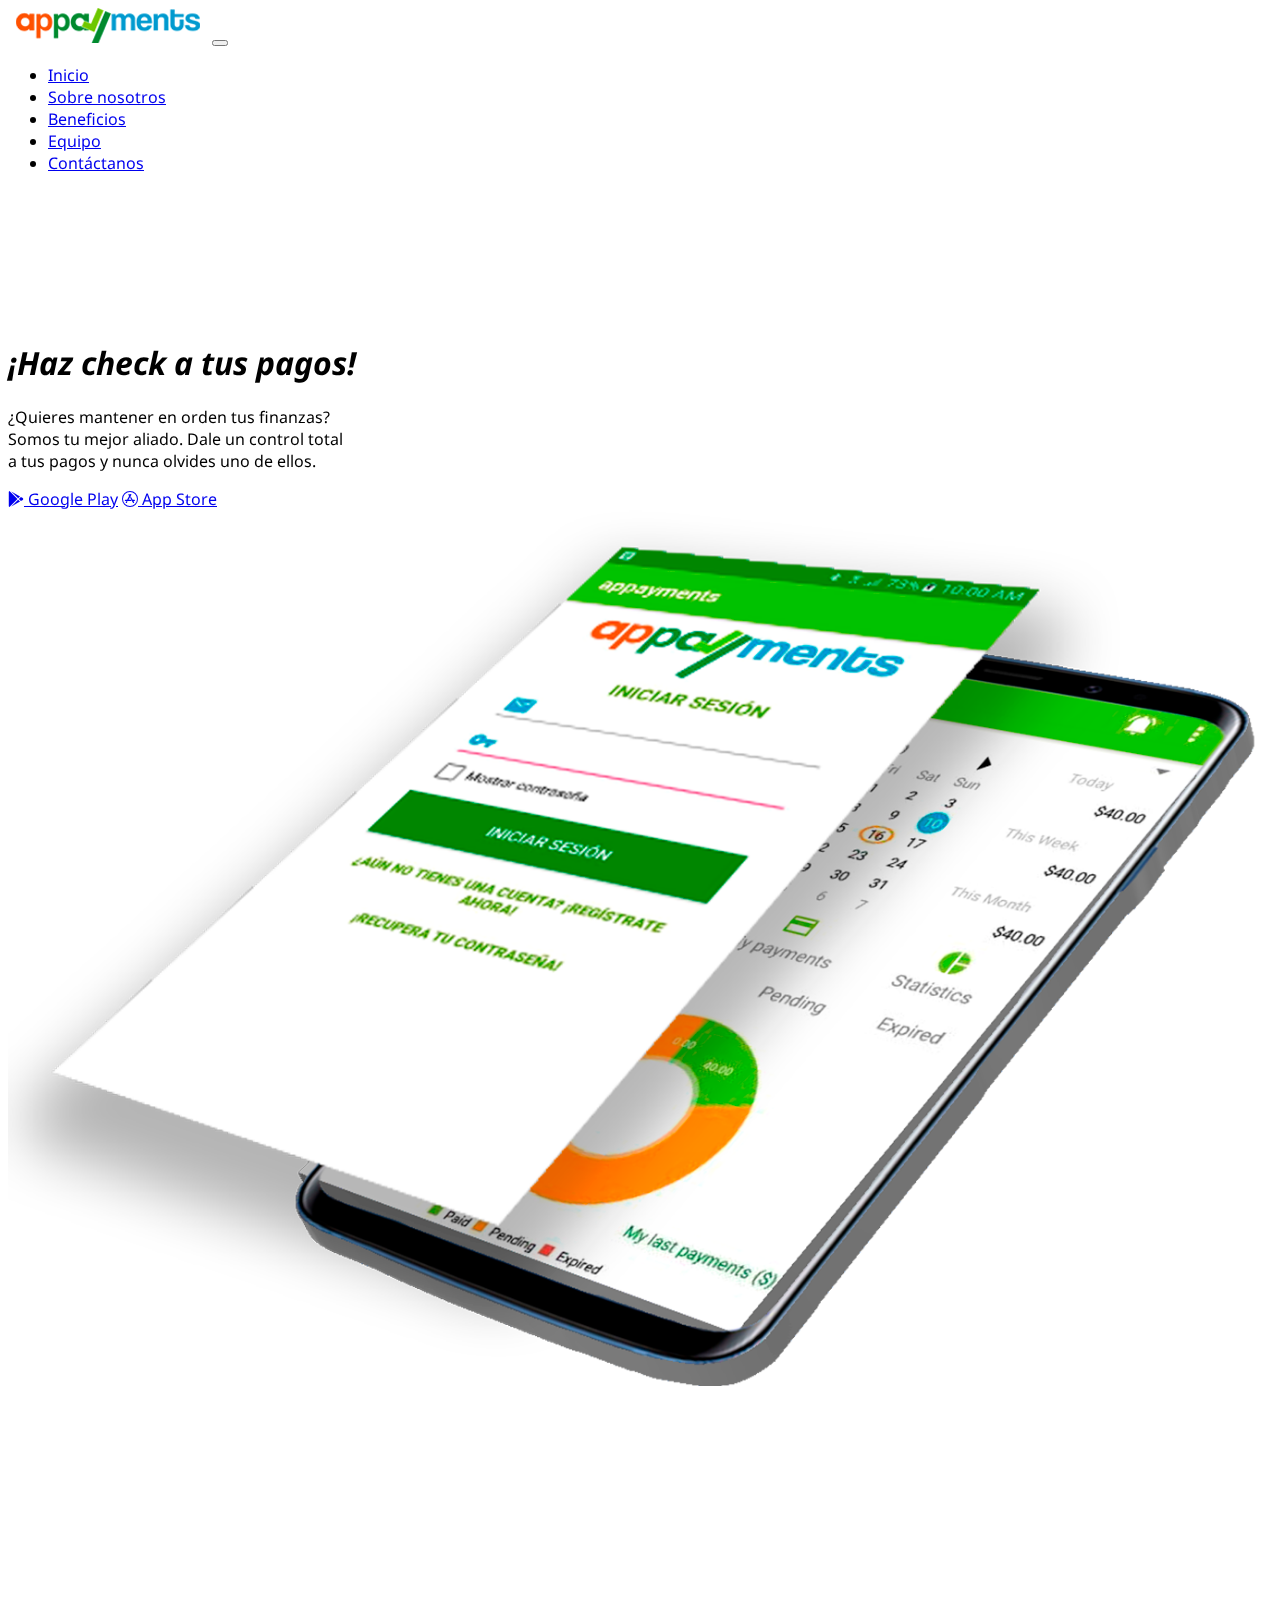
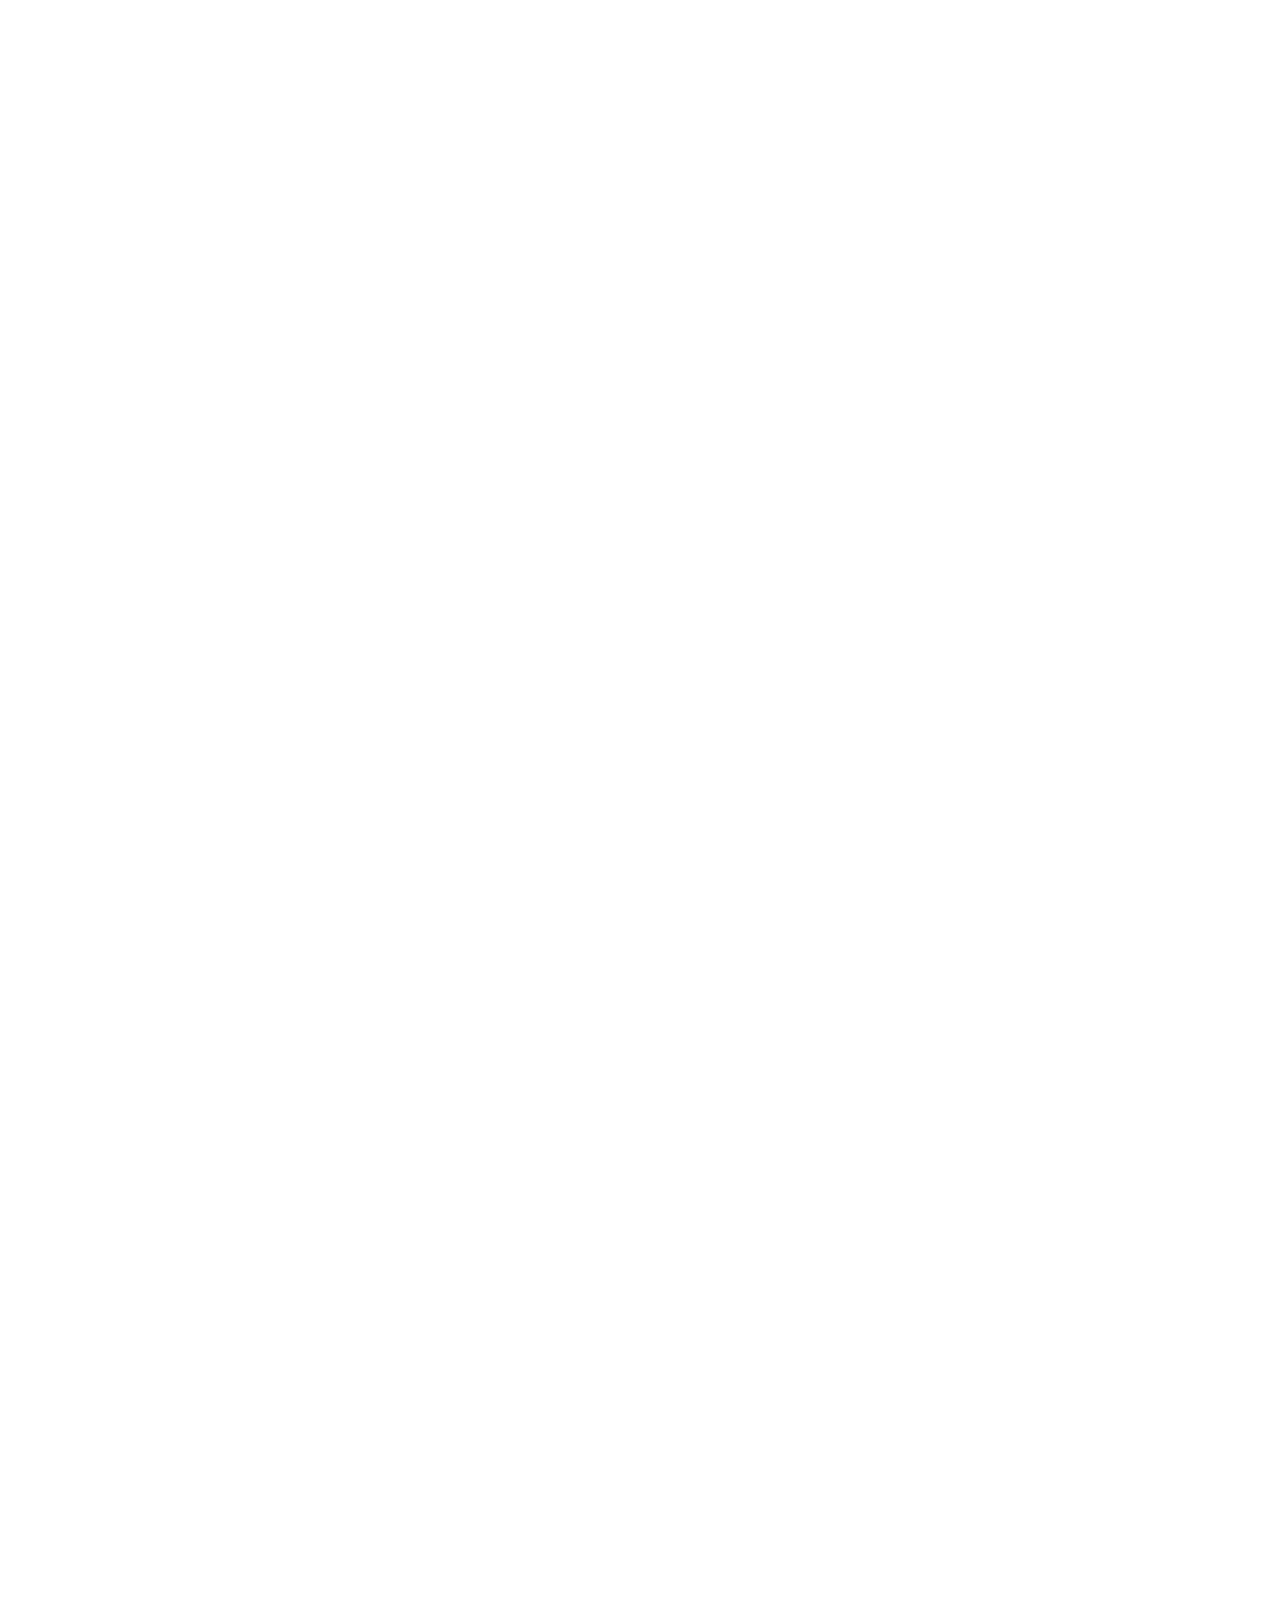
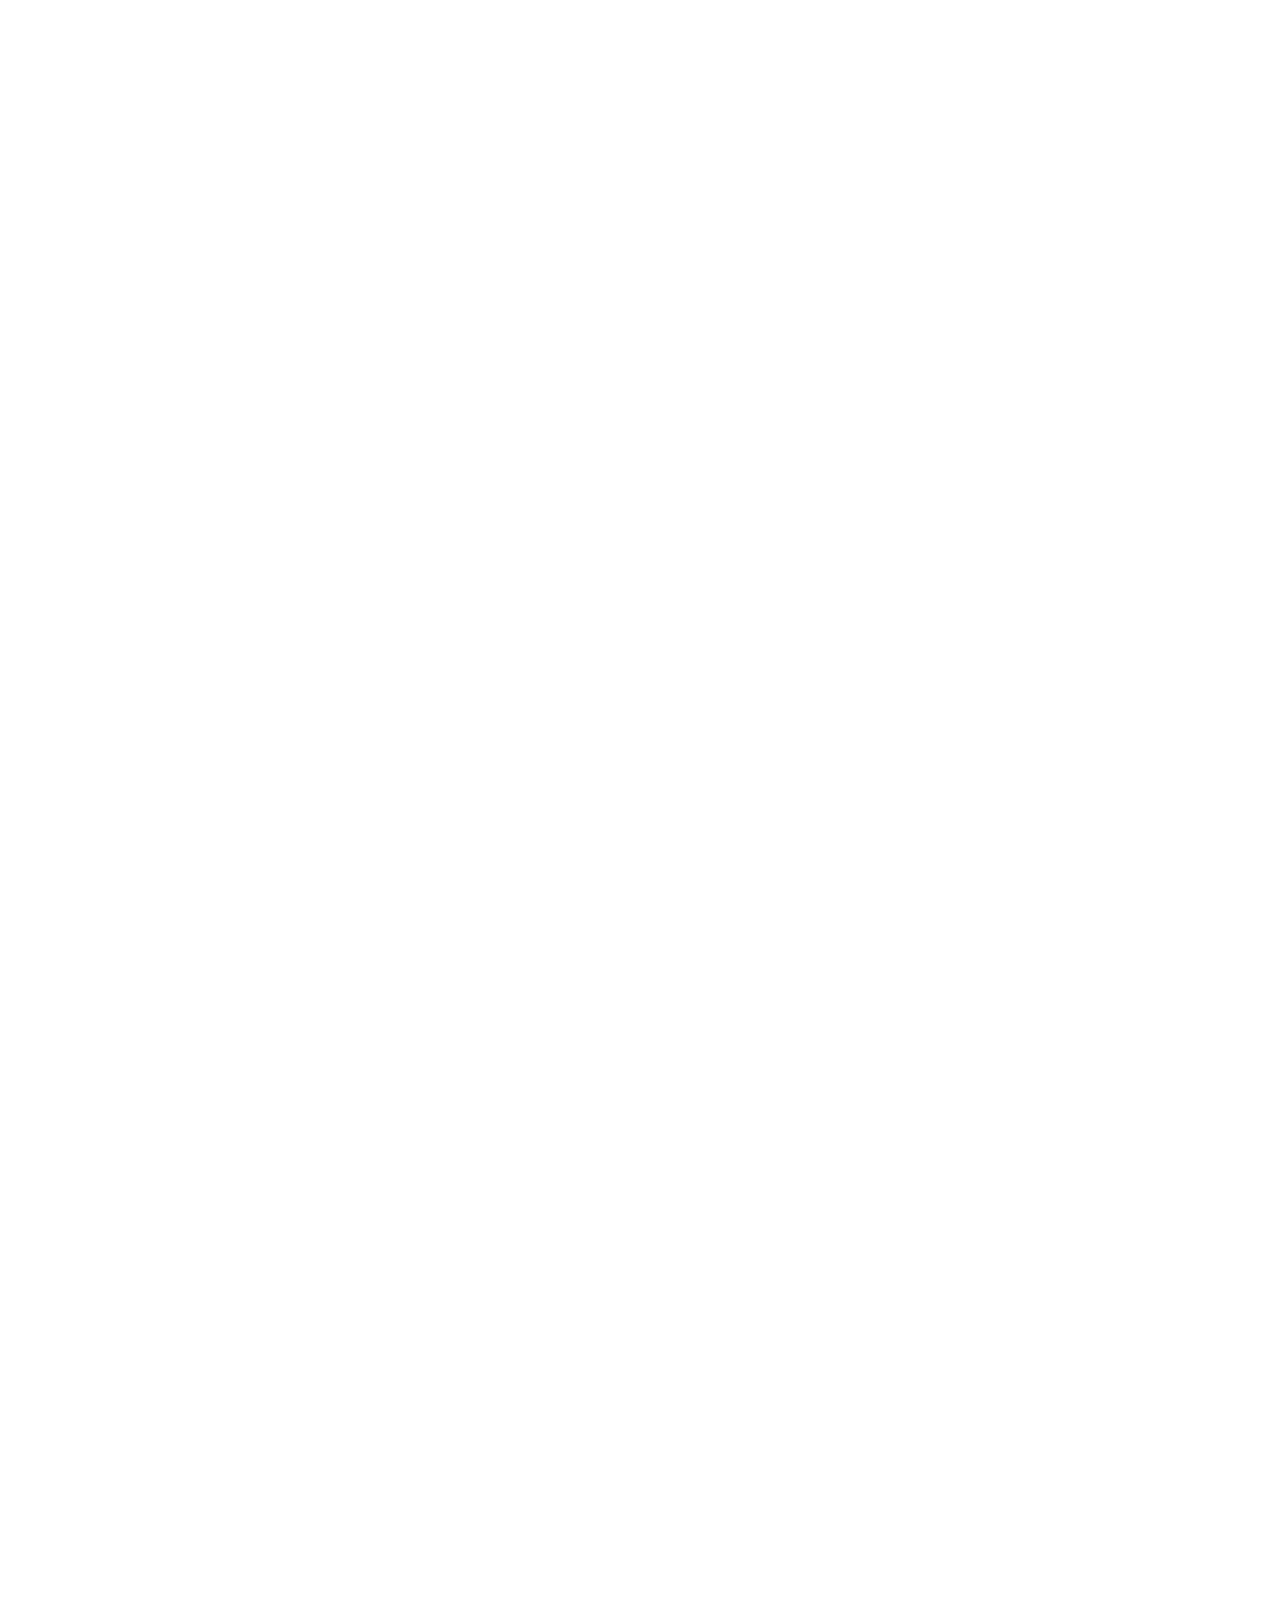
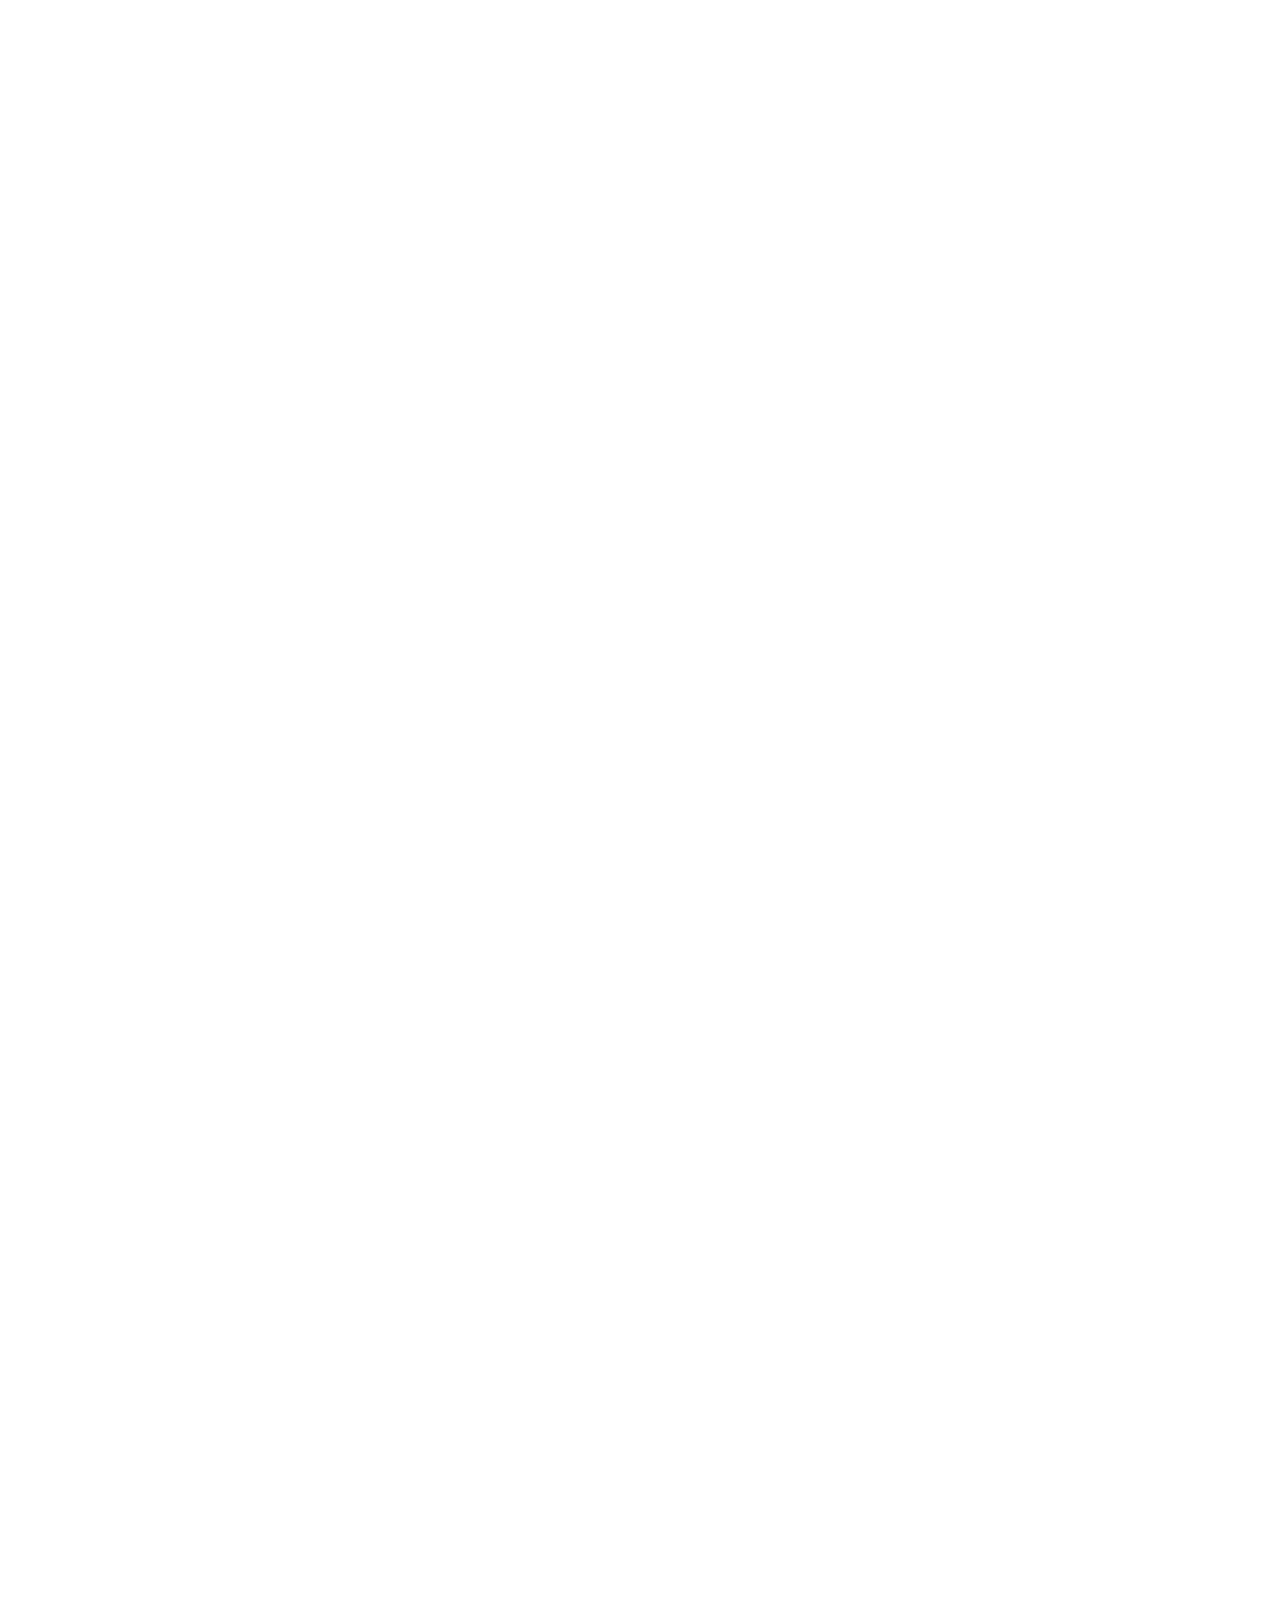
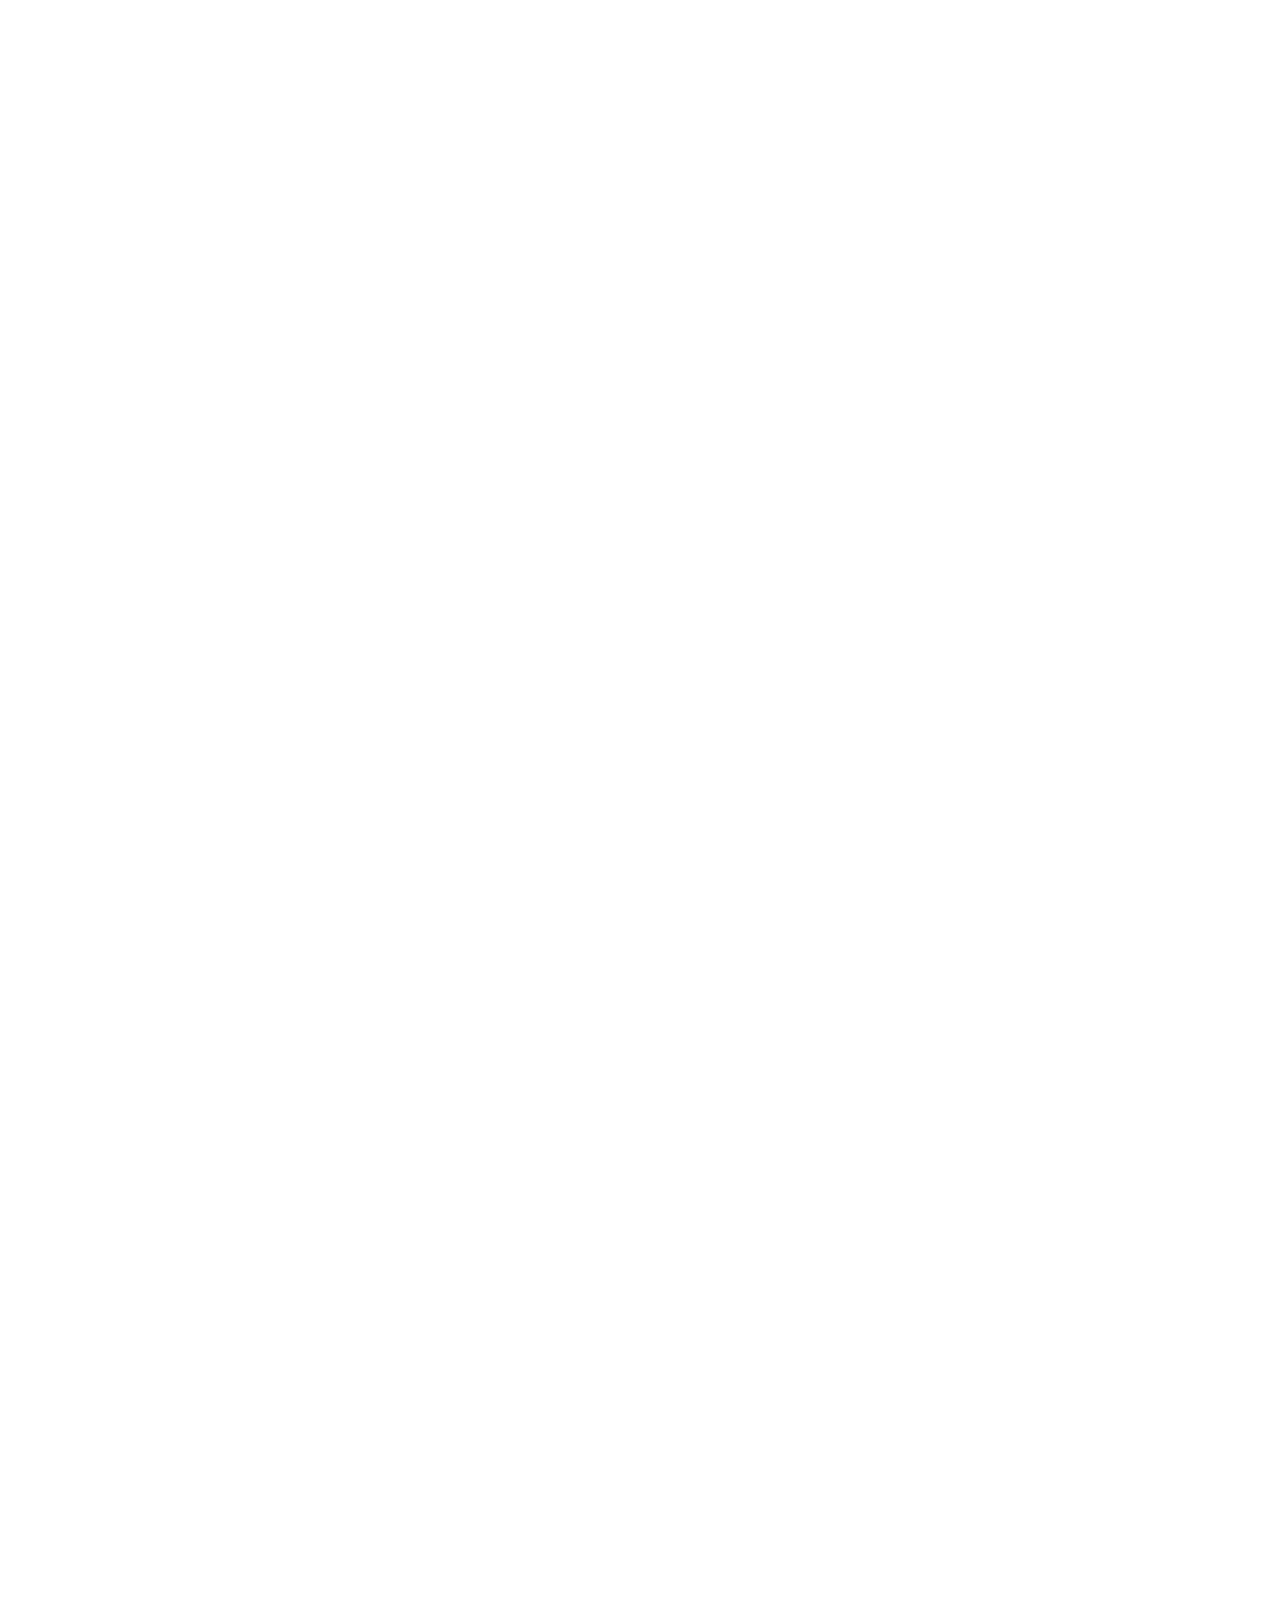
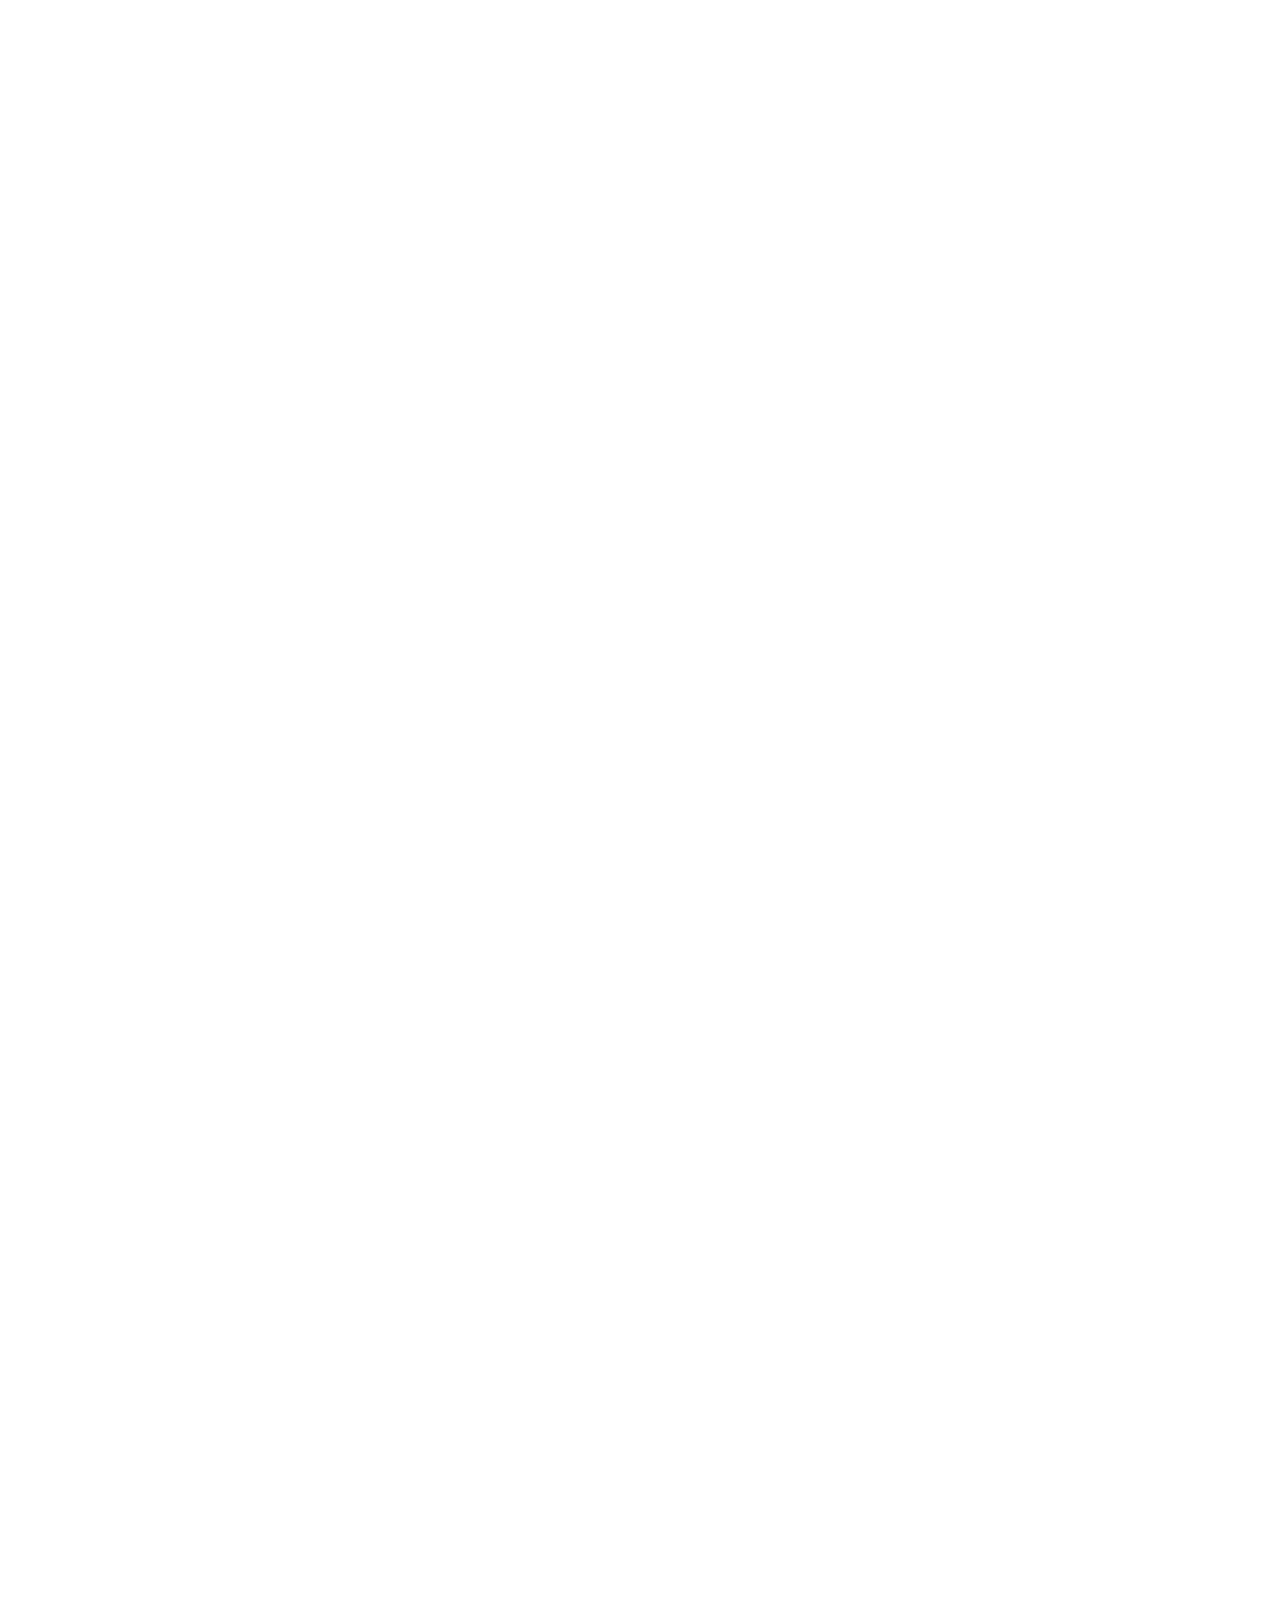
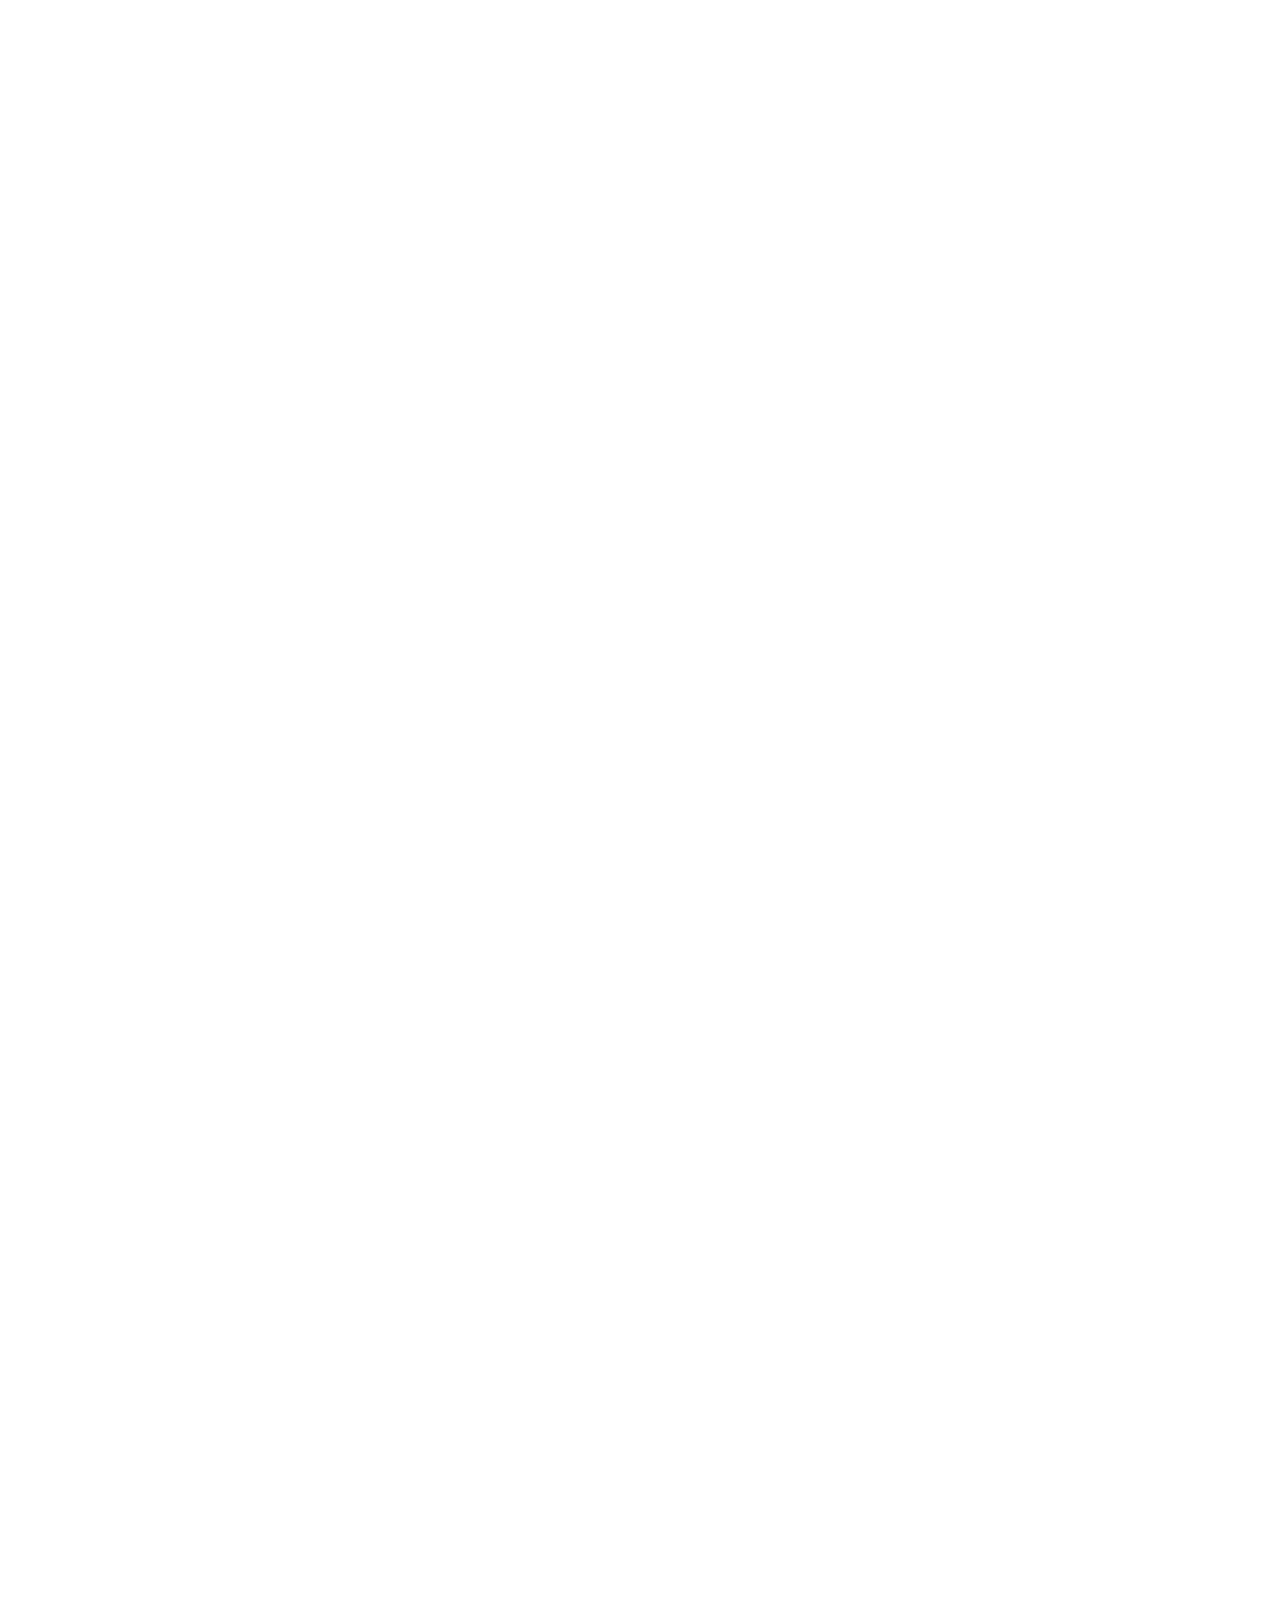
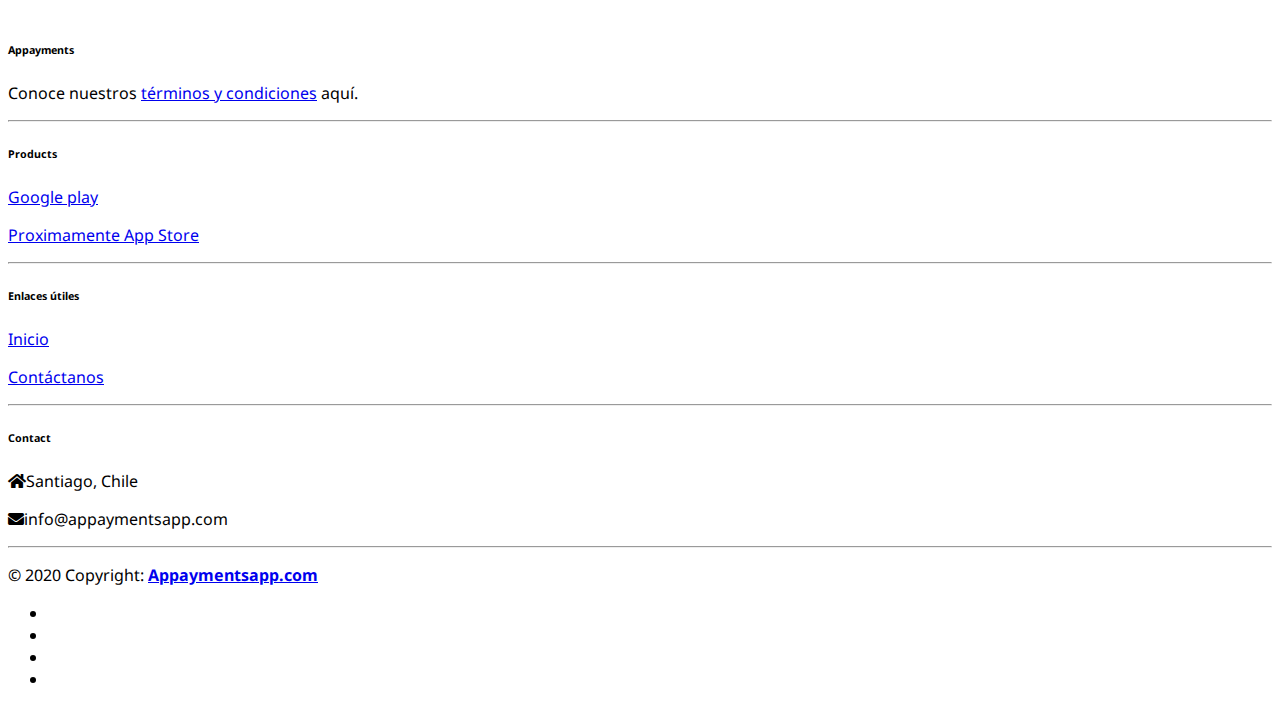
<file: index.html>
<!doctype html>
<html lang="en">
  <head>
    <!-- Required meta tags -->
    <meta charset="utf-8">
    <meta name="viewport" content="width=device-width, initial-scale=1, shrink-to-fit=no">

    <!-- Font Awesome -->
    <link rel="stylesheet" href="css/all.min.css">

    <!-- Google fonts -->
    <link href="https://fonts.googleapis.com/css2?family=Noto+Sans:ital,wght@0,400;0,700;1,700&display=swap" rel="stylesheet">

    <!-- Bootstrap CSS -->
    <link rel="stylesheet" href="https://stackpath.bootstrapcdn.com/bootstrap/4.5.0/css/bootstrap.min.css" integrity="sha384-9aIt2nRpC12Uk9gS9baDl411NQApFmC26EwAOH8WgZl5MYYxFfc+NcPb1dKGj7Sk" crossorigin="anonymous">

    <!-- Facebook Pixel Code -->
    <script>
        !function(f,b,e,v,n,t,s)
        {if(f.fbq)return;n=f.fbq=function(){n.callMethod?
        n.callMethod.apply(n,arguments):n.queue.push(arguments)};
        if(!f._fbq)f._fbq=n;n.push=n;n.loaded=!0;n.version='2.0';
        n.queue=[];t=b.createElement(e);t.async=!0;
        t.src=v;s=b.getElementsByTagName(e)[0];
        s.parentNode.insertBefore(t,s)}(window, document,'script',
        'https://connect.facebook.net/en_US/fbevents.js');
        fbq('init', '555977868418226');
        fbq('track', 'PageView');
    </script>
    <noscript><img height="1" width="1" style="display:none"
        src="https://www.facebook.com/tr?id=555977868418226&ev=PageView&noscript=1"
    /></noscript>

    <!-- Global site tag (gtag.js) - Google Ads: 610843551 -->
    <script async src="https://www.googletagmanager.com/gtag/js?id=AW-610843551"></script>
    <script>
      window.dataLayer = window.dataLayer || [];
      function gtag(){dataLayer.push(arguments);}
      gtag('js', new Date());

      gtag('config', 'AW-610843551');
    </script>

    <!-- Event snippet for Clic en Google Play conversion page -->
        <script>
            gtag('event', 'conversion', {'send_to': 'AW-610843551/9580COHqztgBEJ_3oqMC'});
          </script>

   <!-- Favicon -->
   <link rel="icon" href="img/Isotipo.png">

   <!-- Style CSS -->
   <link rel="stylesheet" href="css/main.css">

   <!-- ScrollReveal-->
   <script src="js/scrollreveal.js"></script>

    <title>Appayments</title>

  </head>
  <body>

   <!-- Navbar -->
   
        <nav class="navbar navbar-expand-md fixed-top navbar-dark bg-dark">
          <div class="container">
    
            <a href="index.html"><img src="img/appayments_100.png" href="#Inicio" class="navbar-brand"></a>
    
            <button type="button" class="navbar-toggler" data-toggle="collapse" data-target="#firstNavbar">
              <span class="navbar-toggler-icon"></span>
            </button>
    
            <div class="collapse navbar-collapse" id="firstNavbar">
               <ul class="navbar-nav ml-auto">
                  <li class="nav-item"><a class="nav-link" href="#header">Inicio</a></li>
                  <li class="nav-item"><a class="nav-link" href="#About">Sobre nosotros</a></li>
                  <li class="nav-item"><a class="nav-link" href="#Titulo-beneficios">Beneficios</a></li>
                  <li class="nav-item"><a class="nav-link" href="#equipo">Equipo</a></li>
                  <li class="nav-item"><a class="nav-link" href="#contacto">Contáctanos</a></li>
               </ul>
             </div>
           </div>
         </nav>

   <!-- Header -->

    <header id="header">
        <div class="container pt-4">
            <div class="row">
                <div class="col-md-6">
                    <div class="header-img-izquierda">
                        <h1 class="display-4">¡Haz check a tus pagos!</h1>
                        <p class="pt-2 display-5"> ¿Quieres mantener en orden tus finanzas? <br>
                            Somos tu mejor aliado. Dale un control total <br>
                            a tus pagos y nunca olvides uno de ellos. </p>

                        <a href="https://play.google.com/store/apps/details?id=com.appayments&hl=es" class="googleplay btn btn-outline-success btn-lg mt-2"><i class="fab fa-google-play"></i> Google Play</a>

                        <a href="#" class="appstore btn btn-outline-success btn-lg mt-2">  <i class="fab fa-app-store"></i> App Store</a>     
                    </div>
                </div>

                <div class="col-md-6">
                    <div class="header-img-derecha">
                        <img src="img/imagen-principal.png" style="width: 100%;" alt="appayments">
                    </div>
                </div>
            </div>
        </div>
    </header>

    <!-- Frase + Logo -->
  
      <section class="Frase mt-4 py-4">
          <div class="container">
            <div class="row">
              <div class="col-md-2">
                <img src="img/Appayments-testimonio.png" style="width: 40%;" alt="">
              </div>

              <div class="col-md-10 text-center">
                <p class="h4">"Preocúpate por la calidad de tus productos, mucha gente no está preparada para la excelencia y sorprenderás"</p>
                <small class="h6 pt-2">- Steve Jobs</small>
              </div>
            </div>
          </div>
      </section>

    <!-- Información 1 -->

    <div id="About" class="my-5">
      <div class="container pt-4">
          <div class="row">
                 <div class="col-md-5">
                    <div class="info1-img-izquierda">
                        <img src="img/About.png" style="width: 65%;" alt="appayments">
                    </div>
                  </div>

                  <div class="col-md-7 my-auto">
                    <div class="info1-texto-derecha">
                        <h1 class="display-5">¿Necesitas ordernar tus finanzas?</h1>
                        <p class="pt-2">  Appayments es una plataforma que te permite llevar la planificación, control y seguimiento de tus inversiones y gastos. En nuestra app podrás visualizar tus gastos como: servicios básicos, otras contrataciones e inversiones.</p>
                        <p class="pt-2"> Olvídate de los cálculos mentales y evita las sanciones o multas de último minuto. <strong> Esta herramienta te recordará pagar todos tus compromisos a tiempo.</strong></p>
                    </div>
                </div>
              </div>
          </div>
      </div>
  </div>

  <!-- Beneficios -->

    <section class="titulo-beneficio" id="Titulo-beneficios" class="mt-4 py-4">
      <div class="container">
        <div class="row">
          <div class="col-md-2">
            <img src="img/Isotipo.png" style="width: 70%;" alt="appayments">
          </div>

          <div class="col-md-10 my-auto text-center">
            <p class="h3">¡Ven! Te contamos todo sobre nuestros beneficios</p>
          </div>
        </div>
      </div>
  </section>

  <div class="Beneficios mt-3">
    <div class="container">
      <div class="row">
        <div class="col-md-12">
          <img class="beneficios-img" src="img/Beneficios.png" style="width: 100%;" alt="">
        </div>
      </div>
    </div>
  </div>

  <section class="Beneficios-icon py-4 mt-5" style="background-color: #0fabbc; color: white;">
    <div class="container">
      <div class="row">
        <div class="col-md-4 text-center">
          <i class="fa-3x fas fa-tint"></i>
          <h2 class="h4 mt-1">Servicios</h2>
          <p class="h6 mt-1"> Organiza las fechas de pago de tus servicios básicos (internet, agua, electricidad, gas, entre otros).</p>
        </div>

        <div class="col-md-4 text-center">
          <i class="fa-3x fas fa-exclamation-circle"></i>
          <h2 class="h4 mt-1">Alertas</h2>
          <p class="h6 mt-1"> ¡No lo olvides pagar! Nuestra app te avisara antes que caduque la fecha de pago.</p>
        </div>

        <div class="col-md-4 text-center">
          <i class="fa-3x fas fa-tasks"></i>
          <h2 class="h4 mt-1">Metas</h2>
          <p class="h6 mt-1">Añade una lista de deseos personales, crea metas para generar nuevas fuentes de ingresos y dale check a tus logros.
          </p>
        </div>
      </div>       
    </div>
  </section>

<section class="Beneficios-icon2 mt-0 py-4" style="background-color: #12cad6; color: white;">
  <div class="container">
    <div class="row">
      <div class="col-md-6 text-center">
        <i class="fa-3x fas fa-chart-pie"></i>
        <h2 class="h4 mt-1">Estadísticas</h2>
        <p class="h6 mt-1">Visualiza en tiempo real todos tus movimientos. Ingresa tus ganancias y al finalizar el mes obtén un registro de tus gastos.</p>
      </div>

      <div class="col-md-6 text-center">
        <i class="fa-3x fas fa-gamepad"></i>
        <h2 class="h4 mt-1">Control</h2>
        <p class="h6 mt-1">Evita los pagos te ultimo minuto y toma las riendas de tus finanzas.</p>
      </div>
    </div>

  </div>
</section>

    <!-- Equipo -->

    <section id="equipo" class="team text-center">
        <div class="container p-5">
          <h2 class="equipoh1 h1">Team Appayments</h2>
          <p class="h4"></p>
            <div class="row mt-5">
              <!-- Miembros del equipo-->
              <div class="ceo col-lg-4">
                <div class="card border-white">
                  <div class="card-body">
                    <img src="img/ceo.png" class="img-fluid rounded-circle w-50" alt="">
                    <h4 class="h6 mt-2">CEO</h4>
                    <h3 class="h5 mt-1">Leonel Lopez</h3>
                    <p class="h6 mt-2">"Liderazgo significa que un grupo, grande o pequeño, está dispuesto a confiar la autoridad a una persona que ha demostrado capacidad, sabiduría y competencia." - Walt Disney</p>
                  </div>
                </div>
              </div>

              <div class="webmaster col-lg-4">
                <div class="card border-white">
                  <div class="card-body">
                    <img src="img/webmaster.png" class="img-fluid rounded-circle w-50" alt="">
                    <h4 class="h6 mt-2">Programador web</h4>
                    <h3 class="h5 mt-1">Leonel A. Lopez</h3>
                    <p class="h6 mt-2">Ser parte de este equipo me enorgullese, demostramos que con esfuerzo se pueden materializar todos los sueños.</p>
                  </div>
                </div>
              </div>

              <div class="diseñadora col-lg-4">
                <div class="card border-white">
                  <div class="card-body">
                    <img src="img/diseñadora.png" class="img-fluid rounded-circle w-50" alt="">
                    <h4 class="h6 mt-2">Diseñadora</h4>
                    <h3 class="h5 mt-1">Marianna Lopez</h3>
                    <p class="h6 mt-2">"El diseño gráfico no es lo que ves, sino lo que debes hacer que otras personas vean" - Edgar Degas</p>
                  </div>
                </div>
              </div>
            </div>
        </div>
    </section>

    <!-- Frase + Logo -->
  
        <section class="Frase2 mt-4 py-4">
          <div class="container">
            <div class="row my-auto">
              <div class="col-md-2">
                <img src="img/Appayments-testimonio.png" style="width: 40%;" alt="">
              </div>

              <div class="col-md-10 text-center">
                <p class="h4">"Todos nuestros sueños pueden convertirse en realidad si tenemos la valentía de perseguirlos"</p>
                <small class="h6 pt-2">- Walt Disney</small>
              </div>
            </div>
          </div>
      </section>

      <!-- Contacto -->

      <section id="contacto" class="my-5">
        <div class="container">
          <div class="row">
            <div class="formulario col-md-6">
              <form class="card border-success" action="">
                <div class="card-body">
                  <div class="form-group">
                    <input type="text" placeholder="Nombre" class="form-control border-success">
                  </div>

                  <div class="form-group">
                    <input type="text" placeholder="Email" class="form-control border-success">
                  </div>

                  <div class="form-group">
                    <textarea cols="30" rows="10" placeholder="Menseaje" class="form-control border-success"></textarea>
                  </div>

                  <button class="btn btn-outline-success btn-block">Enviar</button>
                </div>
              </form>
            </div>

            <div class="contactanos col-md-6 text-center my-auto">
              <h2 class="display-4">¡Contáctanos!</h2>
              <p class="h5 pt-4">¿Tienes alguna pregunta? Por favor no dudes en hacerla. En breve nuestro equipo te contactará para ayudarte.</p>
            </div>
          </div>
        </div>

      </section>

<!-- Footer -->
<footer class="page-footer font-small small mdb-color text-light bg-dark pt-4">

  <!-- Footer Links -->
  <div class="container text-center text-md-left">

    <!-- Footer links -->
    <div class="row text-center text-md-left mt-3 pb-3">

      <!-- Grid column -->
      <div class="col-md-3 col-lg-3 col-xl-3 mx-auto mt-3">
        <h6 class="text-uppercase mb-4 font-weight-bold">Appayments</h6>
        <p>Conoce nuestros <a target="_blank" href="terminosycondiciones.html"> términos y condiciones</a> aquí.</p>
      </div>
      <!-- Grid column -->

      <hr class="w-100 clearfix d-md-none">

      <!-- Grid column -->
      <div class="col-md-2 col-lg-2 col-xl-2 mx-auto mt-3">
        <h6 class="text-uppercase mb-4 font-weight-bold">Products</h6>
        <p>
          <a target="_blank" href="https://play.google.com/store/apps/details?id=com.appayments&hl=es">Google play</a>
        </p>
        <p>
          <a href="#!">Proximamente App Store</a>
        </p>
      </div>
      <!-- Grid column -->

      <hr class="w-100 clearfix d-md-none">

      <!-- Grid column -->
      <div class="col-md-3 col-lg-2 col-xl-2 mx-auto mt-3">
        <h6 class="text-uppercase mb-4 font-weight-bold">Enlaces útiles</h6>
        <p>
          <a href="#header">Inicio</a>
        </p>
        <p>
          <a href="#contacto">Contáctanos</a>
        </p>
      </div>

      <!-- Grid column -->
      <hr class="w-100 clearfix d-md-none">

      <!-- Grid column -->
      <div class="col-md-4 col-lg-3 col-xl-3 mx-auto mt-3">
        <h6 class="text-uppercase mb-4 font-weight-bold">Contact</h6>
        <p>
          <i class="fas fa-home mr-3"></i>Santiago, Chile</p>
        <p>
          <i class="fas fa-envelope mr-3"></i>info@appaymentsapp.com</p>
      </div>
      <!-- Grid column -->

    </div>
    <!-- Footer links -->

    <hr>

    <!-- Grid row -->
    <div class="row d-flex align-items-center">

      <!-- Grid column -->
      <div class="col-md-7 col-lg-8">

        <!--Copyright-->
        <p class="text-center text-md-left">© 2020 Copyright:
          <a href="https://appaymentsapp.com/">
            <strong> Appaymentsapp.com</strong>
          </a>
        </p>

      </div>
      <!-- Grid column -->

      <!-- Grid column -->
      <div class="col-md-5 col-lg-4 ml-lg-0">

        <!-- Social buttons-->
        <div class="text-center text-md-right">
          <ul class="list-unstyled list-inline">
            <li class="list-inline-item">
              <a target="_blank" class="btn-floating btn-lg btn-fb" href="https://www.facebook.com/Appayments-245130729483793/" type="button" role="button"><i class="fab fa-facebook-f fa-lg mr-4" style="color: white;"></i></a>
            </li>
            <li class="list-inline-item">
              <a target="_blank" class="btn-floating btn-lg btn-tw" href="https://twitter.com/appayments" type="button" role="button"> <i class="fab fa-twitter fa-lg mr-4" style="color: white;"> </i></a>
            </li>
            <li class="list-inline-item">
              <a target="_blank" class="btn-floating btn-lg btn-li" href="https://www.linkedin.com/company/appayments/" type="button" role="button"><i class="fab fa-linkedin-in fa-lg mr-4" style="color: white;"> </i></a>
            </li>
            <li class="list-inline-item">
              <a target="_blank" class="btn-floating btn-lg btn-ins" href="https://www.instagram.com/appayments/" type="button" role="button"><i class="fab fa-instagram fa-lg mr-4" style="color: white;"></i></a>
            </li>
          </ul>
        </div>

      </div>

      <!-- Grid column -->

    </div>
    <!-- Grid row -->

  </div>
  <!-- Footer Links -->

</footer>
<!-- Footer -->


    <!-- Optional JavaScript -->
    <!-- jQuery first, then Popper.js, then Bootstrap JS -->
    <script src="https://code.jquery.com/jquery-3.5.1.slim.min.js" integrity="sha384-DfXdz2htPH0lsSSs5nCTpuj/zy4C+OGpamoFVy38MVBnE+IbbVYUew+OrCXaRkfj" crossorigin="anonymous"></script>
    <script src="https://cdn.jsdelivr.net/npm/popper.js@1.16.0/dist/umd/popper.min.js" integrity="sha384-Q6E9RHvbIyZFJoft+2mJbHaEWldlvI9IOYy5n3zV9zzTtmI3UksdQRVvoxMfooAo" crossorigin="anonymous"></script>
    <script src="https://stackpath.bootstrapcdn.com/bootstrap/4.5.0/js/bootstrap.min.js" integrity="sha384-OgVRvuATP1z7JjHLkuOU7Xw704+h835Lr+6QL9UvYjZE3Ipu6Tp75j7Bh/kR0JKI" crossorigin="anonymous"></script>
    <script src="https://ajax.googleapis.com/ajax/libs/jquery/3.3.1/jquery.min.js"></script>
    <script src="js/interaccion.js"></script>
  </body>
</html>
</file>
<file: css/main.css>
body{
    font-family: 'Noto Sans', sans-serif;
}

header{
    padding-top: 130px;
}

header h1{
    font-style: italic;
}

.Frase{
    background-color: #5b8c5a;
    color: #fff;
}

.Frase p{
 font-style: italic;
}

#About h1{
    font-style: italic;
}

#Titulo-beneficios{
    background-color: #dd2c00;
    color: white;
    font-style: italic;
}

.Beneficios-icon h2{
    font-style: italic;
}

.Beneficios-icon2 h2{
    font-style: italic;
}

.team h2{
    font-style: italic;
}

.team h3{
    font-style: italic;
}

.Frase2{
    background-color: #5b8c5a;
    color: #fff;
}

.Frase2 p{
 font-style: italic;
}

#contacto h2{
    font-style: italic;
}

.terminos_y_condiciones{
	padding-top: 80px;
  padding-left: 300px;
	padding-right: 300px;
	padding-bottom: 20px;
	font-size: 10px;
}

.terminos_y_condiciones h2{
	font-size: 11px;
}

.terminos_y_condiciones h1{
	font-size: 12px;
}
</file>
